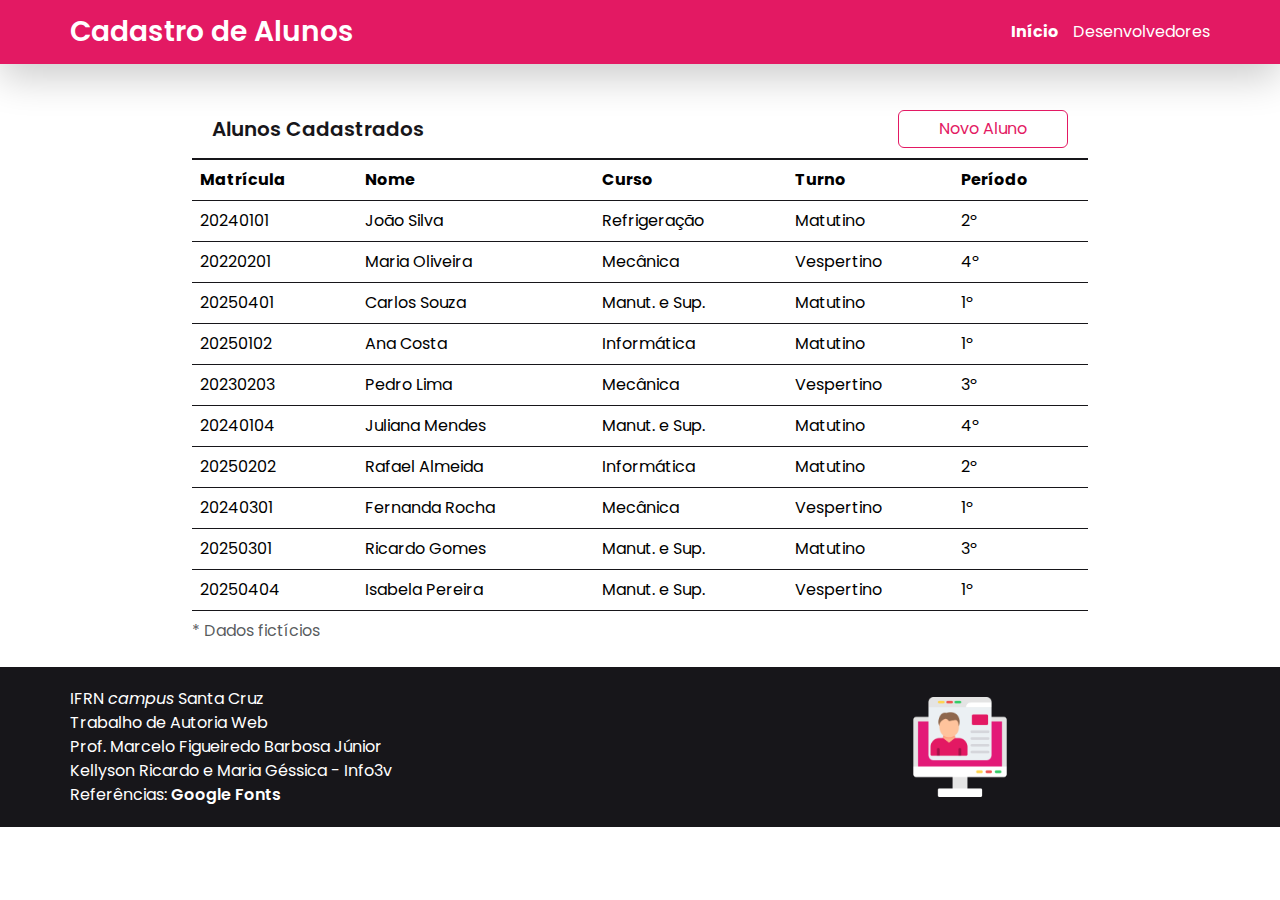
<file: index.html>
<!DOCTYPE html>
<html lang="pt-br">
<head>
    <meta charset="UTF-8">
    <meta name="viewport" content="width=device-width, initial-scale=1.0">
    <title>Cadastro de Alunos | Autoria Web</title>
    <link rel="shortcut icon" href="src/assets/cadastro.png" type="image/x-icon">
    <link href="https://cdn.jsdelivr.net/npm/bootstrap@5.3.3/dist/css/bootstrap.min.css" rel="stylesheet" integrity="sha384-QWTKZyjpPEjISv5WaRU9OFeRpok6YctnYmDr5pNlyT2bRjXh0JMhjY6hW+ALEwIH" crossorigin="anonymous">
    <link rel="stylesheet" href="src/css/main.css">
    <link rel="stylesheet" href="src/css/headerFooter.css">
    <script src="src/scripts/iniciar.js" defer></script>
</head>
<body>
    <header>
        <h1>Cadastro de Alunos</h1>
        <nav>
            <a href="index.html" class="link-ativo">Início</a>
            <a href="desenvolvedores.html">Desenvolvedores</a>
        </nav>
    </header>

    <main>
        <div id="area-tabela"> 
            <div id="titulo-tabela">
                <h4>Alunos Cadastrados</h4>
                <button type="button" id="novoAluno" class="btn btn-outline-primary" data-bs-toggle="modal" data-bs-target="#modalAluno">Novo Aluno</button>
            </div>

            <!-- Modal -->
            <div class="modal modal-lg fade" id="modalAluno" tabindex="-1" aria-labelledby="modalAlunoLabel" aria-hidden="true">
                <div class="modal-dialog">
                    <div class="modal-content">
                        <div class="modal-header">
                            <h1 class="modal-title fs-5" id="modalAlunoLabel">Novo Aluno</h1>
                        </div>
                        <div class="modal-body">
                            <div class="container">
                                <div class="row">
                                    <label for="nomeAluno" class="form-label">Nome do Aluno</label>
                                    <input type="text" class="meuInput" id="nomeAluno">
                                </div>

                                <div class="row">
                                    <label for="cursos" class="form-label">Curso</label>
                                    <select name="cursos" id="cursos">
                                        <option value="none">Selecione uma opção</option>
                                    </select>
                                </div>

                                <div class="row">
                                    <div class="col">
                                        <label for="turno" class="form-label">Turno</label>
                                        <select name="turno" id="turno">
                                            <option value="none">Selecione uma opção</option>
                                            <option value="Matutino">Matutino</option>
                                            <option value="Vespertino">Vespertino</option>
                                        </select>
                                    </div>
                                    <div class="col">
                                        <label for="periodo" class="form-label">Período</label>
                                        <input type="number" min="1" max="4" id="periodo" value="1">
                                    </div>
                                </div>
                            </div>
                        </div>
                        <div class="modal-footer">
                            <button type="button" class="btn btn-dark" data-bs-dismiss="modal">Cancelar</button>
                            <button type="button" class="btn btn-primary" onclick="novoAluno()" data-bs-dismiss="modal">Adicionar</button>
                        </div>
                    </div>
                </div>
            </div>  

            <table id="tabela_alunos" class="table table-hover">
                <thead>
                    <tr>
                        <th>Matrícula</th>
                        <th>Nome</th>
                        <th>Curso</th>
                        <th>Turno</th>
                        <th>Período</th>
                    </tr>
                </thead>
                <tbody>
                    <tr>
                        <td>20240101</td>
                        <td>João Silva</td>
                        <td>Refrigeração</td>
                        <td>Matutino</td>
                        <td>2º</td>
                    </tr>
                </tbody>
                <caption>* Dados fictícios</caption>
                <!-- Os demais dados são inseridos no javascript "src/scripts/iniciar.js" -->
            </table>
        </div>
    </main>

    <footer>
        <div id="esquerda">
            <p>IFRN <em style="color: inherit;">campus</em> Santa Cruz</p>
            <p>Trabalho de Autoria Web</p>
            <p>Prof. Marcelo Figueiredo Barbosa Júnior</p>
            <p>Kellyson Ricardo e Maria Géssica - Info3v</p>
            <p>Referências: 
                <a href="https://fonts.google.com/specimen/Poppins">Google Fonts</a>
            </p>
        </div>
        <div id="direita">
            <img src="src/assets/cadastro_vbranco.png" alt="Logo - CadAlunos" title="Creditos: Freepik">
        </div>
    </footer>

    <script src="https://cdn.jsdelivr.net/npm/bootstrap@5.3.3/dist/js/bootstrap.bundle.min.js" integrity="sha384-YvpcrYf0tY3lHB60NNkmXc5s9fDVZLESaAA55NDzOxhy9GkcIdslK1eN7N6jIeHz" crossorigin="anonymous"></script>
</body>
</html>
</file>
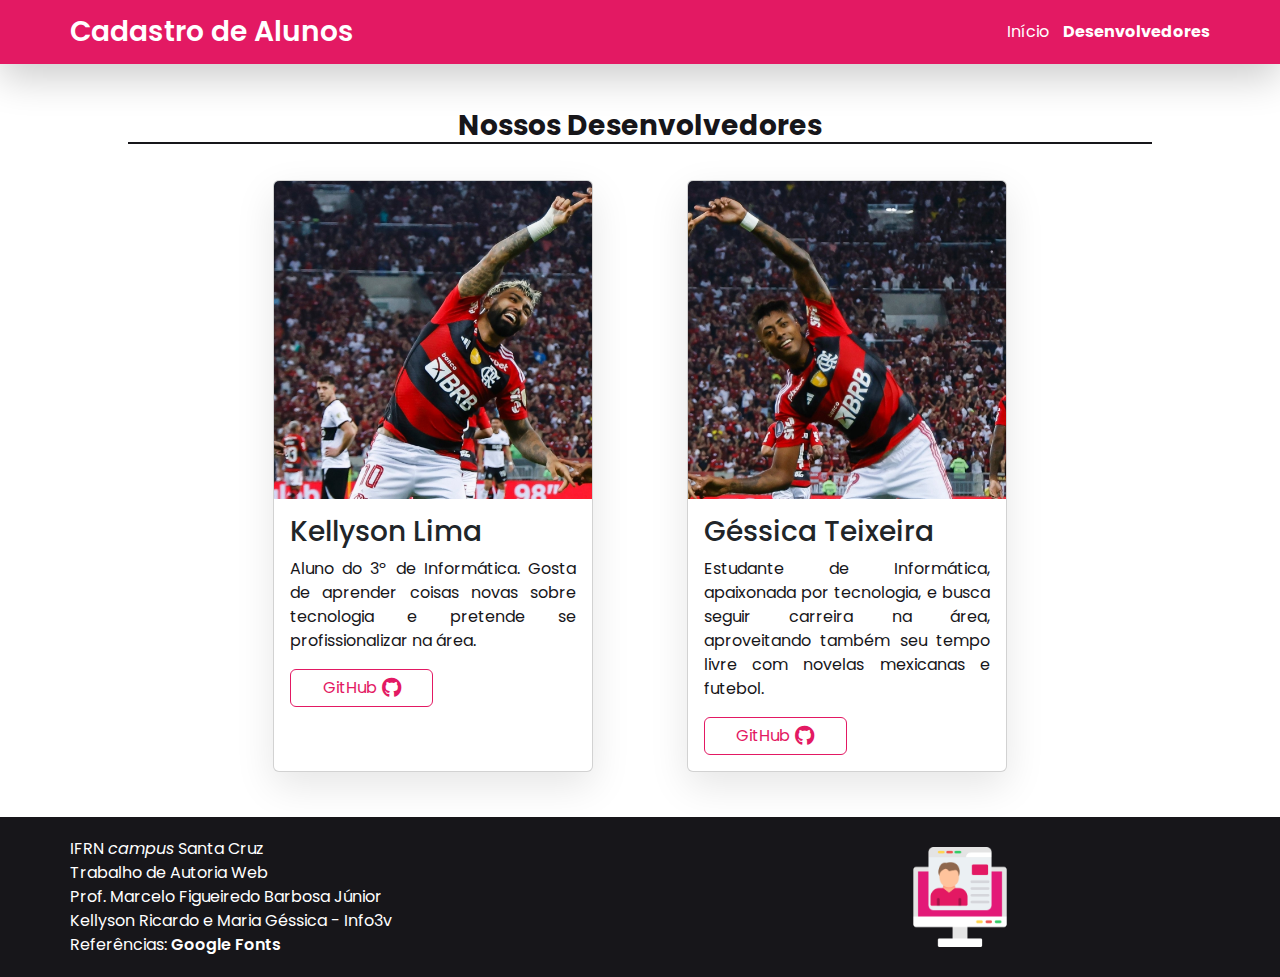
<file: desenvolvedores.html>
<!DOCTYPE html>
<html lang="en">

<head>
    <meta charset="UTF-8">
    <meta name="viewport" content="width=device-width, initial-scale=1.0">
    <title>Desenvolvedores | Autoria Web</title>
    <link rel="shortcut icon" href="src/assets/cadastro.png" type="image/x-icon">
    <link href="https://cdn.jsdelivr.net/npm/bootstrap@5.3.3/dist/css/bootstrap.min.css" rel="stylesheet"
        integrity="sha384-QWTKZyjpPEjISv5WaRU9OFeRpok6YctnYmDr5pNlyT2bRjXh0JMhjY6hW+ALEwIH" crossorigin="anonymous">
    <link rel="stylesheet" href="src/css/main.css">
    <link rel="stylesheet" href="src/css/headerFooter.css">
    <link rel="stylesheet" href="src/css/devs.css">
    <link rel="stylesheet" href="https://cdnjs.cloudflare.com/ajax/libs/font-awesome/6.7.2/css/all.min.css"
        integrity="sha512-Evv84Mr4kqVGRNSgIGL/F/aIDqQb7xQ2vcrdIwxfjThSH8CSR7PBEakCr51Ck+w+/U6swU2Im1vVX0SVk9ABhg=="
        crossorigin="anonymous" referrerpolicy="no-referrer" />
</head>

<body>
    <header>
        <h1>Cadastro de Alunos</h1>
        <nav>
            <a href="index.html">Início</a>
            <a href="desenvolvedores.html" class="link-ativo">Desenvolvedores</a>
        </nav>
    </header>

    <main>
        <div class="area-desenvolvedores">
            <div class="titulo">
                <h2>Nossos Desenvolvedores</h2>
            </div>
            <div class="devs">
                <!-- <div class="card mb-3" style="max-width: 540px;">
                    <div class="row g-0 m-0">
                        <div class="col-md-4">
                            <img src="/src/assets/gabriel-perfil.jpg" class="img-fluid rounded-start" alt="...">
                        </div>
                        <div class="col-md-8">
                            <div class="card-body">
                                <h5 class="card-title">Card title</h5>
                                <p class="card-text">This is a wider card with supporting text below as a natural
                                    lead-in to additional content. This content is a little bit longer.</p>
                                <p class="card-text"><small class="text-body-secondary">Last updated 3 mins ago</small>
                                </p>
                            </div>
                        </div>
                    </div>
                </div> -->

                <div class="card" style="width: 20rem;">
                    <div class="row g-0 m-0">
                        <img src="/src/assets/gabriel-perfil.jpg" class="card-img-top">
                    </div>
                    <div class="card-body">
                        <h3 class="nome">Kellyson Lima</h3>
                        <p class="descricao">Aluno do 3º de Informática. Gosta de aprender coisas novas sobre tecnologia
                            e pretende se profissionalizar na área.</p>
                        <a href="https://github.com/liimadv" target="_blank" class="btn btn-outline-primary">GitHub
                            <i style="color: inherit; font-size: 20px;" class="fa-brands fa-github"></i></a>
                    </div>
                </div>

                <div class="card" style="width: 20rem;">
                    <div class="row g-0 m-0">
                        <img src="/src/assets/bh-perfil.jpg" class="card-img-top">
                    </div>
                    <div class="card-body">
                        <h3 class="nome">Géssica Teixeira</h3>
                        <p class="descricao">Estudante de Informática, apaixonada por tecnologia, e busca seguir
                            carreira na área, aproveitando também seu tempo livre com novelas mexicanas e futebol.</p>
                        <a href="https://github.com/GessicaDev" target="_blank"
                                class="btn btn-outline-primary">GitHub <i style="color: inherit; font-size: 20px;"
                                    class="fa-brands fa-github"></i></a>
                    </div>
                </div>

                <!-- <div class="container">
                    <div class="foto" style="background-image: url('./src/assets/gabriel-perfil.jpg');"
                        id="foto-kellyson">
                    </div>
                    <div class="area-texto">
                        <h3 class="nome">Kellyson Lima</h3>
                        <p class="descricao">Aluno do 3º de Informática. Gosta de aprender coisas novas sobre tecnologia
                            e pretende se profissionalizar na área.</p>
                        <div class="links">
                            <a href="https://github.com/liimadv" target="_blank" class="btn btn-outline-primary">GitHub
                                <i style="color: inherit; font-size: 20px;" class="fa-brands fa-github"></i></a>
                        </div>
                    </div>
                </div>

                <div class="container">
                    <div class="foto" style="background-image: url('./src/assets/bh-perfil.jpg');" id="foto-gessica">
                    </div>
                    <div class="area-texto">
                        <h3 class="nome">Géssica Teixeira</h3>
                        <p class="descricao">Estudante de Informática, apaixonada por tecnologia, e busca seguir
                            carreira na área, aproveitando também seu tempo livre com novelas mexicanas e futebol.</p>
                        <div class="links">
                            <a href="https://github.com/GessicaDev" target="_blank"
                                class="btn btn-outline-primary">GitHub <i style="color: inherit; font-size: 20px;"
                                    class="fa-brands fa-github"></i></a>
                        </div>
                    </div>
                </div> -->
            </div>
        </div>
    </main>

    <footer>
        <div id="esquerda">
            <p>IFRN <em style="color: inherit;">campus</em> Santa Cruz</p>
            <p>Trabalho de Autoria Web</p>
            <p>Prof. Marcelo Figueiredo Barbosa Júnior</p>
            <p>Kellyson Ricardo e Maria Géssica - Info3v</p>
            <p>Referências:
                <a href="https://fonts.google.com/specimen/Poppins">Google Fonts</a>
            </p>
        </div>
        <div id="direita">
            <img src="src/assets/cadastro_vbranco.png" alt="Logo - CadAlunos" title="Creditos: Freepik">
        </div>
    </footer>
</body>

</html>
</file>
<file: src/css/main.css>
@import url('https://fonts.googleapis.com/css2?family=JetBrains+Mono:ital,wght@0,100..800;1,100..800&family=Montserrat:ital,wght@0,100..900;1,100..900&family=Poppins:ital,wght@0,100;0,200;0,300;0,400;0,500;0,600;0,700;0,800;0,900;1,100;1,200;1,300;1,400;1,500;1,600;1,700;1,800;1,900&display=swap');

:root {
    --primary: #e31963;
    --white: #fff;
    --black: #17161a;
}

* {
    color: var(--black);
    font-family: "Poppins", serif;
    margin: 0;
}   

body {
    position: relative;
    background-color: var(--white);
}

body::-webkit-scrollbar {
    display: none;
}

/* ============================================== */
#area-tabela {
    width: 70%;
    margin-inline: auto;
    margin-top: 4vh;
}

.table {
    border-color: var(--black);
    border-top: 2px solid var(--black);
}

#titulo-tabela {
    display: flex;
    flex-direction: row;
    align-items: center;
    justify-content: space-between;
    padding: 10px 20px;
}

#titulo-tabela h4 {
    font-size: 20px;
    margin: 0;
    font-weight: 600;
}

#novoAluno {
    padding-inline: 40px;
}

.btn-outline-primary {
    border-color: var(--primary);
    color: var(--primary);
}
.btn-outline-primary:hover, 
.btn-outline-primary:focus,
.btn-primary,
.btn-primary:focus {
    color: var(--white);
    background-color: var(--primary);
    border: var(--primary);
    outline: none !important;
}
.btn-outline-primary:active, .btn-primary:hover {
    background-color: #b71450 !important;
}

/* ======================================== */
#modalAlunoLabel {
    color: var(--black);
}

#modalAluno {
    margin-top: 8vh;
}

.row {
    margin-top: 10px;
}
input, select {
    outline: none;
    padding: 5px 10px;
    border: 1px solid #e6e6e6;
    border-radius: 5px;
    transition: .5s;
}
input:focus, 
select:focus {
    border-color: var(--primary);
}
.form-label {
    margin-bottom: 5px;
    padding: 0;
}

.col {
    display: flex;
    flex-direction: column;
    padding: 0;
}

.col:nth-child(1) {
    margin-right: 10px;
}

select option:focus {
    background-color: var(--primary);
}
</file>
<file: src/css/headerFooter.css>
@import url('./main.css');

/* HEADER */
header {
    background-color: var(--primary);
    padding: 15px 70px;
    display: flex;
    flex-direction: row;
    align-items: center !important;
    justify-content: space-between;
    box-shadow: 0px 14px 39px 0px rgba(0,0,0,0.2);
}

h1 {
    font-size: 28px;
    font-weight: 600;
    color: var(--white);
    margin: 0;
}


nav a {
    text-decoration: none;
    color: var(--white);
    font-size: 16px;
    margin-left: 10px;
    transition: .3s;
}

nav a:hover, .link-ativo {
    font-weight: 700;
}

/* FOOTER */
footer {
    background-color: var(--black);
    padding: 20px 0px;
    width: 100%;
    display: flex;
    flex-direction: row;
}

#esquerda {
    width: 50%;
    display: flex;
    flex-direction: column;
    align-items: start;
    justify-content: center;
    padding-left: 70px;
}
#direita {
    width: 50%;
    display: flex;
    align-items: center;
    justify-content: center;
}

footer p {
    color: var(--white);
    margin: 0;
}

footer p a {
    text-decoration: none;
    color: var(--white);
    font-weight: 600;
    transition: .3s;
}

footer p a:hover {
    color: var(--primary);
}

img {
    max-width: 100px;
}
</file>
<file: src/css/devs.css>
@import url('./main.css');

.area-desenvolvedores {
    width: 80%;
    margin-inline: auto;
    margin-block: 5vh;
}
.titulo {
    border-bottom: 2px solid var(--black);
}

.titulo h2 {
    margin: 0;
    text-align: center;
    font-size: 28px;
    font-weight: 700;
}

.devs {
    width: 90%;
    margin-inline: auto;
    margin-top: 4vh;
    display: flex;
    flex-direction: row;
    justify-content: space-evenly;
}
.card {
    box-shadow: 0px 14px 39px 0px rgba(0,0,0,0.1);
}

.container {
    border: 1px solid var(--black);
    padding: 20px 20px;
    display: flex;
    flex-direction: row;
    align-items: center;
    border-radius: 20px;
    margin-top: 2c0px;
}

.nome {
    font-weight: 500;
}
.descricao {
    text-align: justify;
}

.foto {
    width: 200px;
    height: 200px;
    background-size: 120%;
    background-repeat: no-repeat;
    background-position: center; 
    overflow: hidden;
    border-radius: 20px;
}

#foto-kellyson {
    width: 220px;
}
#foto-gessica {
    width: 300px;
    background-size: 140%;
}

.area-texto {
    margin-left: 20px;
}

.area-texto .nome {
    font-weight: 600;
}

.btn-outline-primary {
    display: flex;
    width: 50%;
    align-items: center;
    justify-content: center;
}

.btn-outline-primary i {
    margin-left: 5px;
}
</file>
